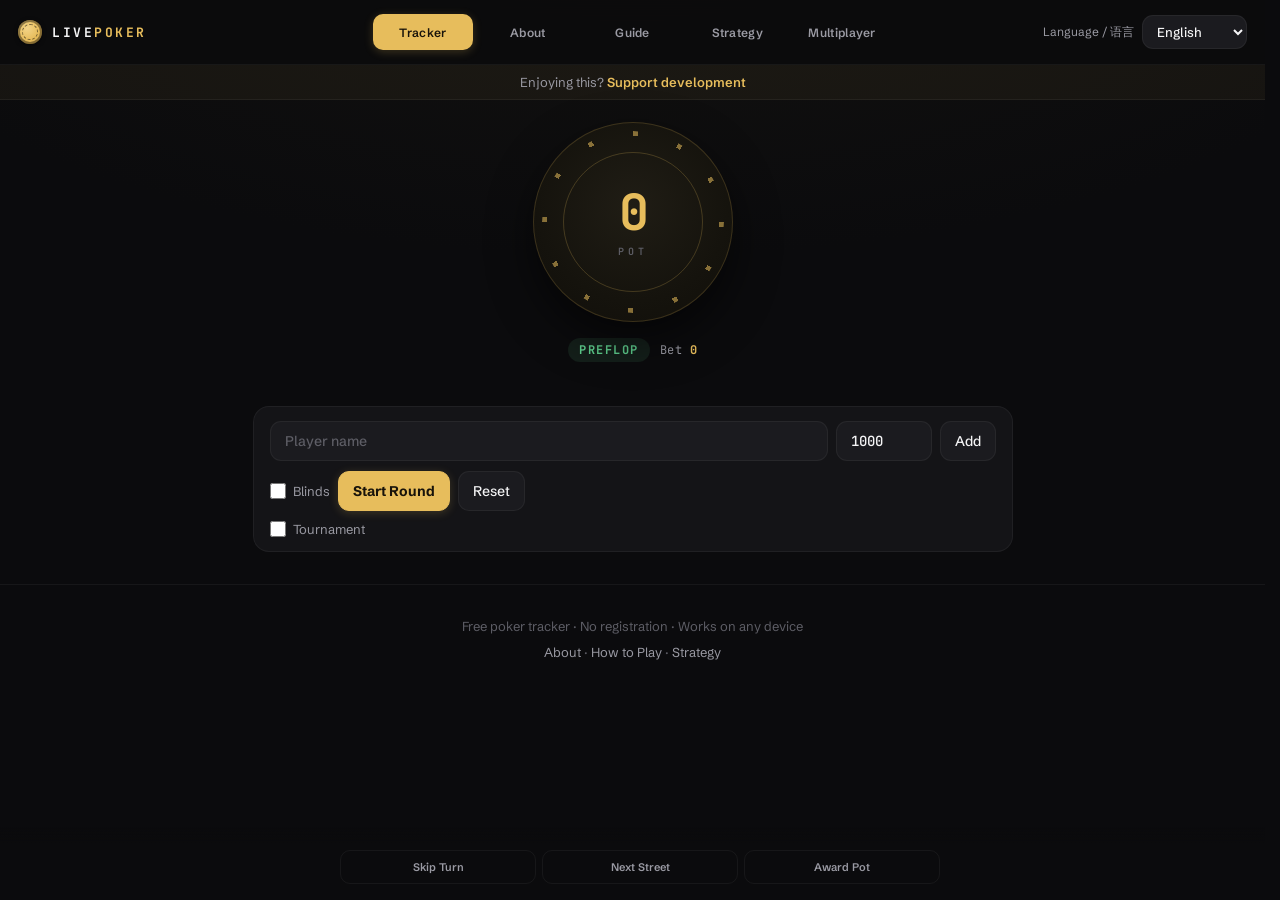
<file: index.html>
<!doctype html>
<html lang="en">
<head>
    <link rel="preconnect" href="https://fonts.googleapis.com">
    <link rel="preconnect" href="https://fonts.gstatic.com" crossorigin>
    <link rel="preconnect" href="https://www.googletagmanager.com">
    <link rel="dns-prefetch" href="https://www.googletagmanager.com">
    <script async src="https://www.googletagmanager.com/gtag/js?id=G-0J9PC4FRSB"></script>
    <script>
        window.dataLayer=window.dataLayer||[];
        function gtag(){dataLayer.push(arguments);}
        gtag('js',new Date());
        gtag('config','G-0J9PC4FRSB');
    </script>
    <meta charset="utf-8">
    <meta name="viewport" content="width=device-width,initial-scale=1">
    <title data-i18n="index.0">Live Poker Tracker - Free Online Poker Chip Counter & Game Manager</title>
    <meta name="description" content="Free online poker tracker for managing chips, blinds, and game state. Perfect for home poker games, tournaments, and cash games. Track pots, bets, and player stacks in real-time." data-i18n-attributes="{&quot;content&quot;: &quot;index.meta.description&quot;}">
    <meta name="keywords" content="poker tracker, poker chip counter, poker game tracker, home poker game, poker tournament tracker, texas holdem tracker, free poker app" data-i18n-attributes="{&quot;content&quot;: &quot;index.meta.keywords&quot;}">
    <meta name="author" content="Live Poker Chips">
    <meta name="robots" content="index, follow">
    <link rel="canonical" href="https://livepokerchips.com/">
    <meta property="og:title" content="Live Poker Tracker - Free Online Poker Chip Counter" data-i18n-attributes="{&quot;content&quot;: &quot;index.meta.og:title&quot;}">
    <meta property="og:description" content="Free online poker tracker for managing chips, blinds, and game state. Perfect for home poker games and tournaments." data-i18n-attributes="{&quot;content&quot;: &quot;index.meta.og:description&quot;}">
    <meta property="og:type" content="website">
    <meta property="og:url" content="https://livepokerchips.com/">
    <meta property="og:image" content="https://livepokerchips.com/icon-512.png">
    <meta property="og:image:width" content="512">
    <meta property="og:image:height" content="512">
    <meta property="og:site_name" content="Live Poker Chips" data-i18n-attributes="{&quot;content&quot;: &quot;index.meta.og:site_name&quot;}">
    <meta property="og:locale" content="en_US" data-i18n-attributes="{&quot;content&quot;: &quot;index.meta.og:locale&quot;}">
    <meta name="twitter:card" content="summary_large_image">
    <meta name="twitter:title" content="Live Poker Tracker - Free Online Poker Chip Counter" data-i18n-attributes="{&quot;content&quot;: &quot;index.meta.twitter:title&quot;}">
    <meta name="twitter:description" content="Free online poker tracker for managing chips, blinds, and game state." data-i18n-attributes="{&quot;content&quot;: &quot;index.meta.twitter:description&quot;}">
    <meta name="twitter:image" content="https://livepokerchips.com/icon-512.png">
    <link rel="icon" type="image/svg+xml" href="favicon.svg">
    <link rel="apple-touch-icon" href="apple-touch-icon.png">
    <link rel="manifest" href="manifest.json">
    <link rel="stylesheet" href="styles.css">
    <meta name="theme-color" content="#0b0b0d">
    <style>
        #toast {
            position: fixed; top: 68px; left: 50%;
            transform: translateX(-50%) translateY(-8px);
            background: var(--panel2); color: var(--text);
            padding: 10px 20px; border-radius: 10px; border: 1px solid var(--line);
            font-size: 14px; font-weight: 600; z-index: 300;
            opacity: 0; pointer-events: none;
            transition: opacity .18s, transform .18s;
            white-space: nowrap; max-width: calc(100vw - 32px); text-align: center;
        }
        #toast.show { opacity: 1; transform: translateX(-50%) translateY(0); }
        #toast.toast-error { border-color: rgba(236,106,106,.4); color: var(--red); }
        #toast.toast-win   { border-color: rgba(231,189,92,.4);  color: var(--gold); }

        /* Tournament timer */
        #timerDisplay {
            display: flex; align-items: center; justify-content: center; gap: 12px;
            padding: 8px 16px; margin: 0 16px 8px;
            background: var(--panel); border: 1px solid var(--line); border-radius: 10px;
            font-size: 13px; font-weight: 600;
        }
        #timerDisplay.hidden { display: none; }
        #timerLevel { color: var(--muted); }
        #timerCountdown { font-size: 18px; font-weight: 800; color: var(--gold); letter-spacing: 1px; }
        #timerCountdown.timer-urgent { color: var(--red); animation: pulse 1s ease-in-out infinite; }

        /* Player rebuy / remove buttons */
        .player-action-row { display: flex; gap: 6px; margin-top: 8px; }
        .player-action-btn {
            flex: 1; padding: 5px 0; font-size: 11px; font-weight: 700;
            border-radius: 6px; cursor: pointer; border: 1px solid transparent;
            transition: opacity .15s;
        }
        .btn-rebuy  { background: rgba(95,207,142,.12); border-color: rgba(95,207,142,.3); color: var(--green); }
        .btn-remove { background: rgba(236,106,106,.10); border-color: rgba(236,106,106,.25); color: var(--red); }
        .btn-rebuy:hover  { background: rgba(95,207,142,.2); }
        .btn-remove:hover { background: rgba(236,106,106,.18); }

        button.player-name {
            background: transparent; border: 0; padding: 2px 0;
            text-align: left; cursor: pointer;
        }
        button.player-name:hover { color: var(--gold); }
        #renamePlayerName { width: 100%; margin-bottom: 18px; }

        /* Hand history */
        #handHistory { margin: 0 16px 8px; border-radius: 10px; overflow: hidden; }
        #handHistory.hidden { display: none; }
        #handHistory summary {
            padding: 8px 14px; background: var(--panel); border: 1px solid var(--line);
            border-radius: 10px; cursor: pointer; font-size: 12px; font-weight: 700;
            color: var(--muted); letter-spacing: .5px; text-transform: uppercase; list-style: none;
        }
        #handHistory[open] summary { border-radius: 10px 10px 0 0; border-bottom-color: transparent; }
        #historyList { background: var(--panel); border: 1px solid var(--line); border-top: none; border-radius: 0 0 10px 10px; padding: 4px 0; max-height: 180px; overflow-y: auto; }
        .history-entry {
            padding: 5px 14px; font-size: 12px; color: var(--muted);
            border-bottom: 1px solid var(--line2);
        }
        .history-entry:last-child { border-bottom: none; }
        .history-entry strong { color: var(--text); }
        .history-entry .mono { color: var(--gold); }

        /* Side pot selectors in Award modal */
        .pot-selector-row { margin-bottom: 12px; }
        .pot-selector-row .pot-preview { margin-bottom: 6px; }
        .pot-selector-row select { width: 100%; }
    </style>
    <meta name="apple-mobile-web-app-capable" content="yes">
    <meta name="apple-mobile-web-app-status-bar-style" content="black-translucent">
    <meta name="apple-mobile-web-app-title" content="Poker Tracker" data-i18n-attributes="{&quot;content&quot;: &quot;index.meta.apple-mobile-web-app-title&quot;}">
    <script type="application/ld+json" data-i18n-schema="{&quot;Live Poker Tracker&quot;: &quot;Live Poker Tracker&quot;, &quot;Live Poker Chips&quot;: &quot;Live Poker Chips&quot;, &quot;Free online poker chip tracker for managing Texas Hold&#x27;em home games. Track stacks, blinds, pots, and betting rounds in real-time with multiplayer sync.&quot;: &quot;Free online poker chip tracker for managing Texas Hold&#x27;em home games. Track stacks, blinds, pots, and betting rounds in real-time with multiplayer sync.&quot;, &quot;Requires a modern web browser with JavaScript enabled&quot;: &quot;Requires a modern web browser with JavaScript enabled&quot;, &quot;Chip stack tracking&quot;: &quot;Chip stack tracking&quot;, &quot;Blinds management&quot;: &quot;Blinds management&quot;, &quot;Pot calculation&quot;: &quot;Pot calculation&quot;, &quot;Multiplayer P2P sync&quot;: &quot;Multiplayer P2P sync&quot;, &quot;Offline PWA support&quot;: &quot;Offline PWA support&quot;, &quot;Any&quot;: &quot;Any&quot;}">
    {
        "@context": "https://schema.org",
        "@type": "WebApplication",
        "name": "Live Poker Tracker",
        "alternateName": "LivePokerChips",
        "url": "https://livepokerchips.com",
        "description": "Free online poker chip tracker for managing Texas Hold'em home games. Track stacks, blinds, pots, and betting rounds in real-time with multiplayer sync.",
        "applicationCategory": "GameApplication",
        "operatingSystem": "Any",
        "browserRequirements": "Requires a modern web browser with JavaScript enabled",
        "offers": { "@type": "Offer", "price": "0", "priceCurrency": "USD" },
        "datePublished": "2025-11-01",
        "dateModified": "2026-06-18",
        "featureList": ["Chip stack tracking", "Blinds management", "Pot calculation", "Multiplayer P2P sync", "Offline PWA support"],
        "screenshot": "https://livepokerchips.com/icon-512.png",
        "author": { "@type": "Person", "name": "Quinn Allen" },
        "publisher": { "@type": "Organization", "name": "Live Poker Chips", "url": "https://livepokerchips.com" }
    }
    </script>
    <script src="translations.js"></script>
    <script src="i18n.js"></script>
</head>
<body class="app">
    <header role="banner" class="site-header">
        <a href="index.html" class="brand">
            <span class="chip-mark"></span>
            <span class="wordmark"><span data-i18n="index.1">LIVE</span><b><span data-i18n="index.2">POKER</span></b></span>
        </a>
        <nav role="navigation">
            <a href="index.html" aria-current="page"><span data-i18n="Tracker">Tracker</span></a>
            <a href="about.html"><span data-i18n="index.3">About</span></a>
            <a href="guide.html"><span data-i18n="index.4">Guide</span></a>
            <a href="blog.html"><span data-i18n="index.5">Strategy</span></a>
            <a href="connect.html"><span data-i18n="index.6">Multiplayer</span></a>
        </nav>
    <div class="language-control"><label for="languageSelect">Language / 语言</label><select id="languageSelect" aria-label="Language"><option value="en">English</option><option value="zh-CN">简体中文</option></select></div>
    </header>

    <h1 class="sr-only"><span data-i18n="index.7">Live Poker Tracker — Free Online Poker Chip Counter & Game Manager</span></h1>

    <div class="support-bar">
        <span data-i18n="index.8">Enjoying this?</span> <a href="https://www.buymeacoffee.com/quinn_dose_tech" target="_blank" rel="noopener"><span data-i18n="index.9">Support development</span></a>
    </div>

    <!-- Pot display -->
    <div id="potArea">
        <div id="potChip">
            <div id="pot">0</div>
            <div class="pot-label"><span data-i18n="index.10">POT</span></div>
        </div>
        <div id="gameStatus">
            <span id="streetName">—</span>
            <span class="status-dot">·</span>
            <span><span data-i18n="index.11">Bet</span> <strong id="currentBet">0</strong></span>
        </div>
    </div>

    <!-- Tournament timer -->
    <div id="timerDisplay" class="hidden">
        <span id="timerLevel"><span data-i18n="index.12">Level 1</span></span>
        <span id="timerCountdown" class="mono tnum">20:00</span>
    </div>

    <!-- Whose turn -->
    <div id="toActBanner">
        <span id="currentPlayerName"></span> <span data-i18n="index.13">to act</span>
    </div>

    <!-- Players -->
    <div id="players"></div>

    <!-- Hand history -->
    <details id="handHistory" class="hidden">
        <summary><span data-i18n="index.14">Hand History</span></summary>
        <div id="historyList"></div>
    </details>

    <!-- Setup -->
    <div id="setup">
        <div class="setup-row">
            <input id="playerName" placeholder="Player name" autocomplete="off" aria-label="Player name" style="flex:1;min-width:120px" data-i18n-attributes="{&quot;placeholder&quot;: &quot;index.15&quot;, &quot;aria-label&quot;: &quot;index.15&quot;}">
            <input id="playerStack" class="mono" placeholder="Stack" type="number" value="1000" style="width:96px" aria-label="Starting stack" data-i18n-attributes="{&quot;placeholder&quot;: &quot;index.16&quot;, &quot;aria-label&quot;: &quot;index.17&quot;}">
            <button id="addPlayer"><span data-i18n="index.18">Add</span></button>
        </div>
        <div class="setup-row">
            <label class="toggle-label">
                <input type="checkbox" id="enableBlinds">
                <span><span data-i18n="index.19">Blinds</span></span>
            </label>
            <div id="blindsControls" class="hidden">
                <input id="smallBlind" class="mono" type="number" value="5" style="width:60px" aria-label="Small blind" data-i18n-attributes="{&quot;aria-label&quot;: &quot;index.20&quot;}">
                <span style="color:var(--faint)">/</span>
                <input id="bigBlind" class="mono" type="number" value="10" style="width:60px" aria-label="Big blind" data-i18n-attributes="{&quot;aria-label&quot;: &quot;index.21&quot;}">
                <button id="moveButton"><span data-i18n="index.22">Move BTN</span></button>
            </div>
            <button id="startRound" class="btn-start"><span data-i18n="index.23">Start Round</span></button>
            <button id="reset"><span data-i18n="index.24">Reset</span></button>
        </div>
        <div class="setup-row">
            <label class="toggle-label">
                <input type="checkbox" id="enableTournament">
                <span><span data-i18n="index.25">Tournament</span></span>
            </label>
            <div id="tournamentControls" class="hidden">
                <input id="levelMinutes" class="mono" type="number" value="20" min="1" style="width:52px" aria-label="Minutes per level" data-i18n-attributes="{&quot;aria-label&quot;: &quot;index.26&quot;}">
                <span style="color:var(--faint);font-size:12px"><span data-i18n="index.27">min/lvl</span></span>
                <button id="timerBtn"><span data-i18n="index.28">Start Timer</span></button>
            </div>
        </div>
    </div>

    <!-- Sticky action bar -->
    <div id="actionBar">
        <div id="amountRow">
            <button id="amountDown" class="amt-btn" aria-label="Decrease amount" data-i18n-attributes="{&quot;aria-label&quot;: &quot;index.29&quot;}">−</button>
            <input id="amount" class="mono" type="number" min="0" value="10" aria-label="Bet amount" data-i18n-attributes="{&quot;aria-label&quot;: &quot;index.30&quot;}">
            <button id="amountUp" class="amt-btn" aria-label="Increase amount" data-i18n-attributes="{&quot;aria-label&quot;: &quot;index.31&quot;}">+</button>
            <button class="preset" data-preset="min"><span data-i18n="index.32">Min</span></button>
            <button class="preset" data-preset="half">½</button>
            <button class="preset" data-preset="twothirds">⅔</button>
            <button class="preset" data-preset="pot"><span data-i18n="index.33">Pot</span></button>
            <button class="preset" data-preset="allin"><span data-i18n="index.34">All In</span></button>
        </div>
        <div id="primaryActions">
            <button id="foldBtn"  class="action-btn btn-fold"><span data-i18n="index.35">Fold</span></button>
            <button id="checkBtn" class="action-btn btn-check"><span data-i18n="index.36">Check</span></button>
            <button id="callBtn"  class="action-btn btn-call"><span data-i18n="index.37">Call</span></button>
            <button id="betBtn"   class="action-btn btn-bet"><span data-i18n="index.11">Bet</span></button>
            <button id="raiseBtn" class="action-btn btn-raise"><span data-i18n="index.38">Raise</span></button>
        </div>
        <div id="adminActions">
            <button id="nextBtn"><span data-i18n="index.39">Skip Turn</span></button>
            <button id="advanceRoundBtn"><span data-i18n="index.40">Next Street</span></button>
            <button id="emptyPotBtn"><span data-i18n="index.41">Award Pot</span></button>
        </div>
    </div>

    <div id="toast" role="alert" aria-live="polite"></div>

    <!-- Award pot modal -->
    <div id="emptyPotModal" class="modal">
        <div class="modal-content">
            <h2><span data-i18n="index.41">Award Pot</span></h2>
            <!-- Single pot (no all-ins) -->
            <div id="singlePotRow">
                <div class="pot-preview">
                    <span class="muted"><span data-i18n="index.33">Pot</span></span>
                    <span id="modalPotAmount" class="pot-amount mono">0</span>
                </div>
                <label><span data-i18n="index.42">Winner</span></label>
                <select id="winnerSelect"><option value="" data-i18n="index.43">Choose a player…</option></select>
            </div>
            <!-- Side pots (all-in players present) -->
            <div id="potSelectorContainer" class="hidden"></div>
            <div class="modal-buttons">
                <button id="cancelEmptyPot"><span data-i18n="index.44">Cancel</span></button>
                <button id="confirmEmptyPot" class="btn-award"><span data-i18n="index.45">Award</span></button>
            </div>
        </div>
    </div>

    <!-- Rename player modal -->
    <div id="renamePlayerModal" class="modal" role="dialog" aria-modal="true" aria-labelledby="renamePlayerTitle">
        <div class="modal-content">
            <h2 id="renamePlayerTitle" data-i18n="Rename player">Rename player</h2>
            <label for="renamePlayerName" data-i18n="Player name (up to 20 characters)">Player name (up to 20 characters)</label>
            <input id="renamePlayerName" type="text" maxlength="20" autocomplete="off">
            <div class="modal-buttons">
                <button id="cancelRename" data-i18n="Cancel">Cancel</button>
                <button id="confirmRename" class="btn-start" data-i18n="Save name">Save name</button>
            </div>
        </div>
    </div>

    <!-- Rebuy modal -->
    <div id="rebuyModal" class="modal">
        <div class="modal-content">
            <h2><span data-i18n="index.46">Rebuy</span></h2>
            <div class="pot-preview">
                <span class="muted"><span data-i18n="index.47">Player</span></span>
                <span id="rebuyPlayerLabel" style="font-weight:700;color:var(--text)"></span>
            </div>
            <label><span data-i18n="index.48">Amount</span></label>
            <input id="rebuyAmount" class="mono" type="number" min="1" value="1000" style="width:100%">
            <div class="modal-buttons">
                <button id="cancelRebuy"><span data-i18n="index.44">Cancel</span></button>
                <button id="confirmRebuy" class="btn-start"><span data-i18n="index.46">Rebuy</span></button>
            </div>
        </div>
    </div>

    <script>
        'use strict';

        const CONFIG = {
            DEFAULT_STACK: 1000, DEFAULT_SB: 5, DEFAULT_BB: 10,
            MIN_PLAYERS: 2, MAX_PLAYERS: 10, MAX_NAME_LENGTH: 20,
            ANIMATION_THRESHOLD: 100, ANIMATION_DURATION: 300,
            SAVE_KEY: 'lpt_state'
        };

        let state = {
            players: [],
            pot: 0, currentBet: 0, currentPlayerIndex: 0,
            roundActive: false, street: 'preflop',
            buttonPosition: 0, minRaise: 0,
            toAct: new Set(),
            handHistory: [], handCount: 0,
            tournament: { active: false, levelMinutes: 20, secondsLeft: 0, level: 1 }
        };

        let _rebuyPlayerIdx = -1, _timerInterval = null, _saveTimer = null;
        let _renamePlayerIdx = -1;

        const $ = id => document.getElementById(id);
        const els = {
            playerName: $('playerName'), playerStack: $('playerStack'),
            pot: $('pot'), currentBet: $('currentBet'),
            currentPlayerName: $('currentPlayerName'), streetName: $('streetName'),
            players: $('players'), amount: $('amount'),
            emptyPotModal: $('emptyPotModal'), winnerSelect: $('winnerSelect'),
            modalPotAmount: $('modalPotAmount'),
            smallBlind: $('smallBlind'), bigBlind: $('bigBlind'),
            blindsControls: $('blindsControls')
        };

        // ── Toast ────────────────────────────────────────────────
        let _toastTimer;
        const toast = (msg, type = '') => {
            const el = $('toast');
            I18n.remember(el, msg);
            el.className = 'show' + (type ? ' toast-' + type : '');
            clearTimeout(_toastTimer);
            _toastTimer = setTimeout(() => { el.className = ''; }, 3500);
        };

        // ── Persistence ──────────────────────────────────────────
        const serializeState = () => ({ ...state, toAct: [...state.toAct] });

        const saveState = () => {
            try {
                const s = serializeState();
                if (s.tournament.active) s.tournament.savedAt = Date.now();
                localStorage.setItem(CONFIG.SAVE_KEY, JSON.stringify(s));
            } catch(e) {}
        };

        const debouncedSave = () => { clearTimeout(_saveTimer); _saveTimer = setTimeout(saveState, 300); };

        const loadSavedState = () => {
            try {
                const raw = localStorage.getItem(CONFIG.SAVE_KEY);
                if (!raw) return false;
                const s = JSON.parse(raw);
                if (!s.players || s.players.length === 0) return false;
                state = {
                    ...s,
                    toAct: new Set(s.toAct || []),
                    handHistory: s.handHistory || [],
                    handCount: s.handCount || 0,
                    tournament: s.tournament || { active: false, levelMinutes: 20, secondsLeft: 0, level: 1 }
                };
                // Ensure all players have handContrib (added in this version)
                state.players.forEach(p => { if (p.handContrib == null) p.handContrib = 0; });
                // Adjust timer for time elapsed while page was closed
                const t = state.tournament;
                if (t.active && t.savedAt) {
                    const elapsed = Math.floor((Date.now() - t.savedAt) / 1000);
                    t.secondsLeft = Math.max(0, t.secondsLeft - elapsed);
                }
                return true;
            } catch(e) { return false; }
        };

        // ── Tournament timer ─────────────────────────────────────
        const formatTime = secs => {
            const m = Math.floor(Math.abs(secs) / 60);
            const s = Math.abs(secs) % 60;
            return `${m}:${s.toString().padStart(2, '0')}`;
        };

        const syncTimerDisplay = () => {
            const t = state.tournament;
            $('timerBtn').textContent = I18n.t(t.active ? 'Stop Timer' : 'Start Timer');
            if (!t.active) { $('timerDisplay').classList.add('hidden'); return; }
            $('timerDisplay').classList.remove('hidden');
            $('timerLevel').textContent = I18n.t('Level {level}', { level: t.level });
            $('timerCountdown').textContent = formatTime(t.secondsLeft);
            $('timerCountdown').classList.toggle('timer-urgent', t.secondsLeft <= 60 && t.secondsLeft > 0);
        };

        const bumpBlinds = () => {
            const sb = parseInt(els.smallBlind.value) || CONFIG.DEFAULT_SB;
            const bb = parseInt(els.bigBlind.value)   || CONFIG.DEFAULT_BB;
            const round5 = n => Math.max(5, Math.round(n * 1.5 / 5) * 5);
            els.smallBlind.value = round5(sb);
            els.bigBlind.value   = round5(bb);
            state.tournament.level++;
            state.tournament.sb = parseInt(els.smallBlind.value);
            state.tournament.bb = parseInt(els.bigBlind.value);
            toast(I18n.t('Level {level} — Blinds {small}/{big}', { level: state.tournament.level, small: els.smallBlind.value, big: els.bigBlind.value }), 'win');
        };

        const runTimerTick = () => {
            const t = state.tournament;
            if (t.secondsLeft <= 0) {
                bumpBlinds();
                t.secondsLeft = t.levelMinutes * 60;
            } else {
                t.secondsLeft--;
            }
            syncTimerDisplay();
            debouncedSave();
        };

        const startTimer = () => {
            clearInterval(_timerInterval);
            const t = state.tournament;
            t.active = true;
            t.levelMinutes = parseInt($('levelMinutes').value) || 20;
            t.secondsLeft = t.levelMinutes * 60;
            $('timerBtn').textContent = I18n.t('Stop Timer');
            syncTimerDisplay();
            _timerInterval = setInterval(runTimerTick, 1000);
        };

        const stopTimer = () => {
            clearInterval(_timerInterval); _timerInterval = null;
            state.tournament.active = false;
            $('timerBtn').textContent = I18n.t('Start Timer');
            syncTimerDisplay();
        };

        const resumeTimer = () => {
            if (!state.tournament.active) return;
            $('timerBtn').textContent = I18n.t('Stop Timer');
            $('levelMinutes').value = state.tournament.levelMinutes;
            _timerInterval = setInterval(runTimerTick, 1000);
            syncTimerDisplay();
        };

        // ── Animate numbers ──────────────────────────────────────
        const animateNumber = (el, newVal) => {
            const oldVal = parseInt(el.textContent) || 0;
            if (oldVal === newVal) return;
            el.classList.add('chip-update');
            setTimeout(() => el.classList.remove('chip-update'), CONFIG.ANIMATION_DURATION);
            if (Math.abs(newVal - oldVal) > CONFIG.ANIMATION_THRESHOLD) {
                let cur = oldVal;
                const step = (newVal - oldVal) / 10;
                const iv = setInterval(() => {
                    cur += step;
                    if ((step > 0 && cur >= newVal) || (step < 0 && cur <= newVal)) {
                        el.textContent = newVal; clearInterval(iv);
                    } else { el.textContent = Math.round(cur); }
                }, 20);
            } else { el.textContent = newVal; }
        };

        // ── Render ───────────────────────────────────────────────
        const render = () => {
            animateNumber(els.pot, state.pot);
            animateNumber(els.currentBet, state.currentBet);
            els.streetName.textContent = I18n.t(({ preflop: 'Preflop', flop: 'Flop', turn: 'Turn', river: 'River', showdown: 'Showdown' })[state.street] || '—');

            const atShowdown = state.street === 'showdown';
            const curP = state.roundActive ? state.players[state.currentPlayerIndex] : null;

            $('toActBanner').style.display = curP && !atShowdown ? 'flex' : 'none';
            if (curP) {
                els.currentPlayerName.textContent = curP.name;
                const toCall = Math.min(state.currentBet - curP.bet, curP.stack);
                $('callBtn').textContent = I18n.t('Call {amount}', { amount: toCall });
            }

            const n = state.players.length;
            els.players.innerHTML = state.players.map((p, i) => {
                const isActive = i === state.currentPlayerIndex && state.roundActive && !atShowdown;
                const isBtn = n >= 2 && i === state.buttonPosition;
                const isSB  = n >= 3 && i === (state.buttonPosition + 1) % n;
                const isBB  = n >= 2 && i === (state.buttonPosition + (n === 2 ? 1 : 2)) % n;
                const badges = [
                    isBtn ? `<span class="badge badge-btn">${I18n.t('BTN')}</span>` : '',
                    isSB  ? `<span class="badge badge-sb">${I18n.t('SB')}</span>`  : '',
                    isBB  ? `<span class="badge badge-bb">${I18n.t('BB')}</span>`  : ''
                ].join('');
                const sub = p.folded ? I18n.t('FOLDED') : p.stack === 0 ? I18n.t('ALL IN') : p.bet > 0 ? I18n.t('bet: {amount}', { amount: p.bet }) : '';
                const canAct = !state.roundActive;
                const actions = canAct ? `<div class="player-action-row">
                    ${p.stack === 0 ? `<button class="player-action-btn btn-rebuy" data-action="rebuy" data-idx="${i}">${I18n.t('Rebuy')}</button>` : ''}
                    <button class="player-action-btn btn-remove" data-action="remove" data-idx="${i}">${I18n.t('Remove')}</button>
                </div>` : '';
                return `<div class="player${isActive ? ' active' : ''}${p.folded ? ' folded' : ''}${p.stack === 0 && !p.folded ? ' allin' : ''}">
                    <div class="player-top">
                        <button type="button" class="player-name" data-action="rename" data-idx="${i}" title="${I18n.t('Rename')}" aria-label="${I18n.t('Rename {name}', { name: p.name })}">${p.name}</button>
                        <span class="player-badges">${badges}</span>
                    </div>
                    <div class="player-stack-row">
                        <span class="chip-glyph"></span>
                        <span class="player-stack mono tnum">${p.stack.toLocaleString()}</span>
                    </div>
                    <div class="player-sub">${sub}</div>
                    ${actions}
                </div>`;
            }).join('');

            // Hand history
            const histEl = $('handHistory');
            if (state.handHistory.length > 0) {
                histEl.classList.remove('hidden');
                $('historyList').innerHTML = [...state.handHistory].reverse().map(h =>
                    `<div class="history-entry">${I18n.t('Hand {hand}:', { hand: h.hand })} <strong>${h.winner.split(/ & |、/).join(I18n.language === 'zh-CN' ? '、' : ' & ')}</strong> ${I18n.t('wins')} <span class="mono">${h.amount}</span></div>`
                ).join('');
            } else {
                histEl.classList.add('hidden');
            }

            const on = state.roundActive && !atShowdown;
            const hasBet = state.currentBet > 0;
            const alreadyIn = curP ? curP.bet >= state.currentBet : false;
            $('amountRow').style.display      = on ? 'flex' : 'none';
            $('primaryActions').style.display = on ? 'flex' : 'none';
            $('foldBtn').style.display        = on && hasBet && !alreadyIn ? '' : 'none';
            $('callBtn').style.display        = on && hasBet && !alreadyIn ? '' : 'none';
            $('raiseBtn').style.display       = on && hasBet              ? '' : 'none';
            $('checkBtn').style.display       = on && (!hasBet || alreadyIn) ? '' : 'none';
            $('betBtn').style.display         = on && !hasBet             ? '' : 'none';

            syncTimerDisplay();
            debouncedSave();
        };

        // ── Helpers ──────────────────────────────────────────────
        const activePlayers = () => state.players.filter(p => !p.folded);

        const rebuildToAct = (excludeIdx = -1) => {
            state.toAct = new Set(
                state.players
                    .map((p, i) => ({ p, i }))
                    .filter(({ p, i }) => !p.folded && p.stack > 0 && i !== excludeIdx)
                    .map(({ i }) => i)
            );
        };

        // Centralize chip movement so handContrib stays in sync
        const addChips = (p, amount) => {
            p.stack -= amount; p.bet += amount;
            p.handContrib = (p.handContrib || 0) + amount;
            state.pot += amount;
        };

        // Compute main pot + side pots from per-player hand contributions.
        // Uses the level-slicing algorithm so partial contributions (e.g. fold pre-flop for less)
        // and multiple all-ins are handled correctly.
        const computePots = () => {
            const notFolded = state.players
                .map((p, i) => ({ i, invested: p.handContrib || 0, stack: p.stack, folded: p.folded }))
                .filter(c => !c.folded);
            const hasAllIn = notFolded.some(c => c.stack === 0);
            if (!hasAllIn) return [{ amount: state.pot, eligible: notFolded.map(c => c.i) }];

            // Pot levels = each unique all-in amount + maxInvested (uncapped tier)
            const levels = [...new Set(
                notFolded.filter(c => c.stack === 0).map(c => c.invested)
            )].sort((a, b) => a - b);
            const maxInvested = Math.max(...state.players.map(p => p.handContrib || 0));
            if (!levels.includes(maxInvested)) levels.push(maxInvested);

            let covered = 0;
            const pots = [];
            for (const level of levels) {
                if (level <= covered) continue;
                // Slice = sum of min(player_invested, level) - min(player_invested, covered) for ALL players
                const slice = state.players.reduce((sum, p) =>
                    sum + Math.max(0, Math.min(p.handContrib || 0, level) - Math.min(p.handContrib || 0, covered)), 0);
                const eligible = notFolded.filter(c => c.invested >= level).map(c => c.i);
                if (slice > 0 && eligible.length > 0) pots.push({ amount: slice, eligible });
                covered = level;
            }

            // Rounding guard: make sure pots sum to state.pot
            const total = pots.reduce((s, p) => s + p.amount, 0);
            if (total < state.pot && pots.length > 0) pots[pots.length - 1].amount += state.pot - total;
            return pots.length > 0 ? pots : [{ amount: state.pot, eligible: notFolded.map(c => c.i) }];
        };

        // ── Add player ───────────────────────────────────────────
        const addPlayer = () => {
            const name = els.playerName.value.trim().substring(0, CONFIG.MAX_NAME_LENGTH);
            const stack = parseInt(els.playerStack.value) || CONFIG.DEFAULT_STACK;
            if (!name) return toast(I18n.t('Please enter a player name'), 'error');
            if (!/^[\p{Script=Han}a-zA-Z0-9\s\-_]+$/u.test(name)) return toast(I18n.t('Name can only contain Chinese characters, letters, numbers, spaces, - and _'), 'error');
            if (state.players.length >= CONFIG.MAX_PLAYERS) return toast(I18n.t('Maximum {count} players', { count: CONFIG.MAX_PLAYERS }), 'error');
            if (stack <= 0 || isNaN(stack)) return toast(I18n.t('Please enter a valid stack amount'), 'error');
            state.players.push({ name, stack, bet: 0, folded: false, handContrib: 0 });
            els.playerName.value = '';
            render();
        };

        // ── Rename player ────────────────────────────────────────
        const openRenameModal = idx => {
            if (!state.players[idx]) return;
            _renamePlayerIdx = idx;
            $('renamePlayerName').value = state.players[idx].name;
            $('renamePlayerModal').classList.add('active');
            $('renamePlayerName').focus();
            $('renamePlayerName').select();
        };

        const closeRenameModal = () => {
            $('renamePlayerModal').classList.remove('active');
            const button = els.players.querySelector(`[data-action="rename"][data-idx="${_renamePlayerIdx}"]`);
            _renamePlayerIdx = -1;
            if (button) button.focus();
        };

        const confirmRename = () => {
            const player = state.players[_renamePlayerIdx];
            if (!player) return;
            const name = $('renamePlayerName').value.trim();
            if (!name) return toast(I18n.t('Please enter a player name'), 'error');
            if (name.length > CONFIG.MAX_NAME_LENGTH) return toast(I18n.t('Name must be at most {count} characters', { count: CONFIG.MAX_NAME_LENGTH }), 'error');
            if (!/^[\p{Script=Han}a-zA-Z0-9\s\-_]+$/u.test(name)) return toast(I18n.t('Name can only contain Chinese characters, letters, numbers, spaces, - and _'), 'error');
            player.name = name;
            render();
            saveState();
            closeRenameModal();
            toast(I18n.t('Player name updated'));
        };

        // ── Remove player (only when round not active) ────────────
        const removePlayer = idx => {
            if (state.roundActive) return toast(I18n.t('Cannot remove a player during a hand — finish or reset the hand first'), 'error');
            if (!state.players[idx]) return;
            const name = state.players[idx].name;
            state.players.splice(idx, 1);
            if (idx < state.buttonPosition) state.buttonPosition--;
            if (state.buttonPosition >= state.players.length)
                state.buttonPosition = 0;
            toast(I18n.t('{name} removed', { name }), 'error');
            render();
            saveState();
        };

        // ── Rebuy modal ──────────────────────────────────────────
        const openRebuyModal = idx => {
            _rebuyPlayerIdx = idx;
            $('rebuyPlayerLabel').textContent = state.players[idx].name;
            $('rebuyAmount').value = parseInt(els.playerStack.value) || CONFIG.DEFAULT_STACK;
            $('rebuyModal').classList.add('active');
        };

        const closeRebuyModal = () => {
            $('rebuyModal').classList.remove('active');
            _rebuyPlayerIdx = -1;
        };

        const confirmRebuy = () => {
            if (_rebuyPlayerIdx < 0) return;
            const amount = parseInt($('rebuyAmount').value);
            if (isNaN(amount) || amount <= 0) return toast(I18n.t('Please enter a valid rebuy amount'), 'error');
            state.players[_rebuyPlayerIdx].stack += amount;
            toast(I18n.t('{name} rebought {amount} chips', { name: state.players[_rebuyPlayerIdx].name, amount: amount.toLocaleString() }), 'win');
            closeRebuyModal();
            render();
        };

        // ── Start round ──────────────────────────────────────────
        const startRound = () => {
            if (state.players.length < CONFIG.MIN_PLAYERS)
                return toast(I18n.t('Need at least {count} players', { count: CONFIG.MIN_PLAYERS }), 'error');
            if (state.players.filter(p => p.stack > 0).length < CONFIG.MIN_PLAYERS)
                return toast(I18n.t('Not enough players with chips — rebuy or remove eliminated players'), 'error');

            state.roundActive = true; state.pot = 0; state.street = 'preflop';
            state.handCount++;
            state.players.forEach(p => { p.bet = 0; p.folded = p.stack === 0; p.handContrib = 0; });

            const n = state.players.length;
            const isHeadsUp = n === 2;
            const blindsOn = $('enableBlinds').checked;

            if (blindsOn) {
                const sb = parseInt(els.smallBlind.value) || CONFIG.DEFAULT_SB;
                const bb = parseInt(els.bigBlind.value)   || CONFIG.DEFAULT_BB;
                const sbPos = isHeadsUp ? state.buttonPosition : (state.buttonPosition + 1) % n;
                const bbPos = isHeadsUp ? (state.buttonPosition + 1) % n : (state.buttonPosition + 2) % n;
                const sbP = state.players[sbPos], bbP = state.players[bbPos];
                addChips(sbP, Math.min(sb, sbP.stack));
                addChips(bbP, Math.min(bb, bbP.stack));
                state.currentBet = bb; state.minRaise = bb;
                state.currentPlayerIndex = isHeadsUp ? state.buttonPosition : (state.buttonPosition + 3) % n;
            } else {
                state.currentBet = 0; state.minRaise = 0;
                state.currentPlayerIndex = (state.buttonPosition + 1) % n;
            }

            for (let i = 0; i < n; i++) {
                if (!state.players[state.currentPlayerIndex].folded) break;
                state.currentPlayerIndex = (state.currentPlayerIndex + 1) % n;
            }

            state.toAct = new Set(state.players.map((p, i) => p.folded ? null : i).filter(i => i !== null));
            render();
        };

        // ── Street / round advance ───────────────────────────────
        const advanceStreet = () => {
            const next = { preflop: 'flop', flop: 'turn', turn: 'river', river: 'showdown' };
            state.street = next[state.street] || 'showdown';
        };

        const advanceRound = () => {
            state.players.forEach(p => p.bet = 0);
            state.currentBet = 0; state.minRaise = 0;
            advanceStreet();

            if (state.street === 'showdown') {
                state.toAct = new Set();
                toast(I18n.t('Showdown — award the pot'), 'win');
                render(); return;
            }

            rebuildToAct();
            if (state.toAct.size === 0) { advanceRound(); return; } // everyone all-in, run the board

            const n = state.players.length;
            let idx = (state.buttonPosition + 1) % n;
            for (let i = 0; i < n; i++) {
                if (state.toAct.has(idx)) break;
                idx = (idx + 1) % n;
            }
            state.currentPlayerIndex = idx;
            render();
        };

        // ── Betting actions ──────────────────────────────────────
        const bet = () => {
            if (!state.roundActive) return;
            const amount = parseInt(els.amount.value);
            if (isNaN(amount) || amount <= 0) return toast(I18n.t('Please enter a valid bet amount'), 'error');
            const p = state.players[state.currentPlayerIndex];
            if (state.currentBet > 0) return toast(I18n.t('There is already a bet — use Raise instead'), 'error');
            if (amount > p.stack)     return toast(I18n.t('Not enough chips'), 'error');
            addChips(p, amount);
            state.currentBet = amount; state.minRaise = amount;
            rebuildToAct(state.currentPlayerIndex);
            nextPlayer();
        };

        const raise = () => {
            if (!state.roundActive) return;
            const raiseAmt = parseInt(els.amount.value);
            if (isNaN(raiseAmt) || raiseAmt <= 0) return toast(I18n.t('Please enter a valid raise amount'), 'error');
            if (state.minRaise > 0 && raiseAmt < state.minRaise)
                return toast(I18n.t('Minimum raise is {amount}', { amount: state.minRaise }), 'error');
            const p = state.players[state.currentPlayerIndex];
            const toCall = state.currentBet - p.bet;
            const needed = toCall + raiseAmt;
            if (needed > p.stack) return toast(I18n.t('Not enough chips'), 'error');
            addChips(p, needed);
            const prev = state.currentBet;
            state.currentBet = p.bet; state.minRaise = p.bet - prev;
            rebuildToAct(state.currentPlayerIndex);
            nextPlayer();
        };

        const call = () => {
            if (!state.roundActive) return;
            const p = state.players[state.currentPlayerIndex];
            addChips(p, Math.min(state.currentBet - p.bet, p.stack));
            state.toAct.delete(state.currentPlayerIndex);
            nextPlayer();
        };

        const check = () => {
            if (!state.roundActive) return;
            if (state.players[state.currentPlayerIndex].bet < state.currentBet)
                return toast(I18n.t('Cannot check — must call or fold'), 'error');
            state.toAct.delete(state.currentPlayerIndex);
            nextPlayer();
        };

        const fold = () => {
            if (!state.roundActive) return;
            state.players[state.currentPlayerIndex].folded = true;
            state.toAct.delete(state.currentPlayerIndex);
            nextPlayer();
        };

        // ── Next player ──────────────────────────────────────────
        const nextPlayer = () => {
            const active = activePlayers();
            if (active.length === 1 && state.roundActive) {
                const winner = active[0];
                const winAmt = state.pot;
                winner.stack += winAmt;
                state.handHistory.push({ hand: state.handCount, winner: winner.name, amount: winAmt });
                endRound();
                toast(I18n.t('{name} wins {amount}!', { name: winner.name, amount: winAmt }), 'win');
                return;
            }
            if (state.toAct.size === 0) { advanceRound(); return; }
            const n = state.players.length;
            let next = (state.currentPlayerIndex + 1) % n;
            for (let i = 0; i < n; i++) {
                if (state.toAct.has(next)) break;
                next = (next + 1) % n;
            }
            state.currentPlayerIndex = next;
            render();
        };

        // ── Round / table management ─────────────────────────────
        const endRound = () => {
            state.pot = 0; state.currentBet = 0; state.currentPlayerIndex = 0;
            state.roundActive = false; state.street = 'preflop';
            state.minRaise = 0; state.toAct = new Set();
            state.players.forEach(p => { p.bet = 0; p.folded = false; p.handContrib = 0; });
            state.buttonPosition = (state.buttonPosition + 1) % Math.max(1, state.players.length);
            render();
        };

        const moveButton = () => {
            if (state.players.length < 2) return;
            state.buttonPosition = (state.buttonPosition + 1) % state.players.length;
            render();
        };

        const resetTable = () => {
            state.pot = 0; state.currentBet = 0; state.currentPlayerIndex = 0;
            state.roundActive = false; state.street = 'preflop';
            state.minRaise = 0; state.toAct = new Set();
            state.players.forEach(p => { p.bet = 0; p.folded = false; p.handContrib = 0; });
            render();
        };

        // ── Award pot modal (with side pot support) ──────────────
        const openEmptyPotModal = () => {
            if (state.pot === 0)       return toast(I18n.t('The pot is already empty!'), 'error');
            if (!state.players.length) return toast(I18n.t('No players at the table!'), 'error');
            const pots = computePots();
            const modal = $('emptyPotModal');

            if (pots.length === 1) {
                $('singlePotRow').classList.remove('hidden');
                $('potSelectorContainer').classList.add('hidden');
                els.modalPotAmount.textContent = pots[0].amount;
                els.winnerSelect.innerHTML = `<option value="">${I18n.t('Choose a player…')}</option>` +
                    pots[0].eligible.map(i =>
                        `<option value="${i}">${state.players[i].name} (${state.players[i].stack.toLocaleString()})</option>`
                    ).join('');
            } else {
                $('singlePotRow').classList.add('hidden');
                $('potSelectorContainer').classList.remove('hidden');
                $('potSelectorContainer').innerHTML = pots.map((pot, pi) => `
                    <div class="pot-selector-row">
                        <div class="pot-preview">
                            <span class="muted">${pi === 0 ? I18n.t('Main Pot') : I18n.t('Side Pot {number}', { number: pi })}</span>
                            <span class="pot-amount mono">${pot.amount}</span>
                        </div>
                        <select class="side-pot-select" data-pot="${pi}">
                            <option value="">${I18n.t('Choose winner…')}</option>
                            ${pot.eligible.map(i =>
                                `<option value="${i}">${state.players[i].name} (${state.players[i].stack.toLocaleString()})</option>`
                            ).join('')}
                        </select>
                    </div>`).join('');
                modal.dataset.pots = JSON.stringify(pots);
            }
            modal.classList.add('active');
        };

        const closeEmptyPotModal = () => {
            $('emptyPotModal').classList.remove('active');
            els.winnerSelect.value = '';
        };

        const awardPotToPlayer = () => {
            const modal = $('emptyPotModal');
            const isSingle = !$('singlePotRow').classList.contains('hidden');

            if (isSingle) {
                const idx = els.winnerSelect.value;
                if (idx === '') return toast(I18n.t('Please select a player!'), 'error');
                const winner = state.players[parseInt(idx)];
                const amt = state.pot;
                els.pot.style.animation = 'potCollect .5s ease-out';
                setTimeout(() => {
                    winner.stack += amt;
                    state.handHistory.push({ hand: state.handCount, winner: winner.name, amount: amt });
                    els.pot.style.animation = '';
                    closeEmptyPotModal();
                    endRound();
                    toast(I18n.t('{name} wins {amount}!', { name: winner.name, amount: amt }), 'win');
                }, 500);
            } else {
                const selects = [...document.querySelectorAll('.side-pot-select')];
                const pots = JSON.parse(modal.dataset.pots || '[]');
                let valid = true;
                selects.forEach((sel, pi) => {
                    if (sel.value === '') {
                        toast(pi === 0 ? I18n.t('Select a winner for the main pot') : I18n.t('Select a winner for side pot {number}', { number: pi }), 'error');
                        valid = false;
                    }
                });
                if (!valid) return;

                const assignments = selects.map((sel, pi) => ({
                    winnerIdx: parseInt(sel.value), amount: pots[pi].amount
                }));
                els.pot.style.animation = 'potCollect .5s ease-out';
                setTimeout(() => {
                    const parts = assignments.map(({ winnerIdx, amount }) => {
                        state.players[winnerIdx].stack += amount;
                        return `${state.players[winnerIdx].name} +${amount}`;
                    });
                    state.handHistory.push({
                        hand: state.handCount,
                        winner: assignments.map(a => state.players[a.winnerIdx].name).join(' & '),
                        amount: assignments.reduce((s, a) => s + a.amount, 0)
                    });
                    els.pot.style.animation = '';
                    closeEmptyPotModal();
                    endRound();
                    toast(parts.join(' · '), 'win');
                }, 500);
            }
        };

        // ── Preset amounts ───────────────────────────────────────
        document.querySelectorAll('.preset').forEach(btn => {
            btn.onclick = () => {
                const p = state.players[state.currentPlayerIndex];
                const bb = parseInt(els.bigBlind.value) || CONFIG.DEFAULT_BB;
                const presets = {
                    min:       state.minRaise || bb,
                    half:      Math.max(1, Math.floor(state.pot / 2)),
                    twothirds: Math.max(1, Math.round(state.pot * 2 / 3)),
                    pot:       state.pot,
                    allin:     p ? Math.max(0, p.stack - Math.max(0, state.currentBet - p.bet)) : 0
                };
                els.amount.value = Math.max(0, presets[btn.dataset.preset] || 0);
            };
        });

        const amountStep = () => Math.max(1, state.minRaise || parseInt(els.bigBlind.value) || CONFIG.DEFAULT_BB);
        $('amountDown').onclick = () => els.amount.value = Math.max(0, (parseInt(els.amount.value) || 0) - amountStep());
        $('amountUp').onclick   = () => els.amount.value = (parseInt(els.amount.value) || 0) + amountStep();

        // ── Event bindings ───────────────────────────────────────
        $('addPlayer').onclick       = addPlayer;
        $('startRound').onclick      = startRound;
        $('moveButton').onclick      = moveButton;
        $('reset').onclick           = resetTable;
        $('betBtn').onclick          = bet;
        $('raiseBtn').onclick        = raise;
        $('callBtn').onclick         = call;
        $('checkBtn').onclick        = check;
        $('foldBtn').onclick         = fold;
        $('nextBtn').onclick         = () => { state.toAct.delete(state.currentPlayerIndex); nextPlayer(); };
        $('advanceRoundBtn').onclick = advanceRound;
        $('emptyPotBtn').onclick     = openEmptyPotModal;
        $('confirmEmptyPot').onclick = awardPotToPlayer;
        $('cancelEmptyPot').onclick  = closeEmptyPotModal;
        $('emptyPotModal').onclick   = e => { if (e.target === $('emptyPotModal')) closeEmptyPotModal(); };
        $('rebuyModal').onclick      = e => { if (e.target === $('rebuyModal')) closeRebuyModal(); };
        $('cancelRebuy').onclick     = closeRebuyModal;
        $('confirmRebuy').onclick    = confirmRebuy;
        $('rebuyAmount').addEventListener('keydown', e => { if (e.key === 'Enter') { e.preventDefault(); confirmRebuy(); } });
        $('timerBtn').onclick        = () => state.tournament.active ? stopTimer() : startTimer();

        $('cancelRename').onclick   = closeRenameModal;
        $('confirmRename').onclick  = confirmRename;
        $('renamePlayerModal').onclick = e => { if (e.target === $('renamePlayerModal')) closeRenameModal(); };
        $('renamePlayerModal').addEventListener('keydown', e => {
            if (e.isComposing) return;
            if (e.key === 'Enter') { e.preventDefault(); confirmRename(); }
            if (e.key === 'Escape') { e.preventDefault(); closeRenameModal(); }
        });

        // Event delegation for player Rename / Rebuy / Remove buttons
        els.players.addEventListener('click', e => {
            const btn = e.target.closest('[data-action]');
            if (!btn) return;
            const idx = parseInt(btn.dataset.idx);
            if (btn.dataset.action === 'rename') openRenameModal(idx);
            if (btn.dataset.action === 'rebuy')  openRebuyModal(idx);
            if (btn.dataset.action === 'remove') removePlayer(idx);
        });

        els.playerName.addEventListener('keydown', e => { if (e.key === 'Enter') { e.preventDefault(); addPlayer(); } });
        $('enableBlinds').addEventListener('change', e => {
            els.blindsControls.classList.toggle('hidden', !e.target.checked);
        });
        $('enableTournament').addEventListener('change', e => {
            $('tournamentControls').classList.toggle('hidden', !e.target.checked);
            if (!e.target.checked) stopTimer();
        });

        // ── Init ─────────────────────────────────────────────────
        const hasSaved = loadSavedState();
        if (hasSaved) {
            // Sync UI controls to restored state
            if (state.tournament.active) {
                $('enableTournament').checked = true;
                $('tournamentControls').classList.remove('hidden');
                resumeTimer();
            }
            if (state.tournament.sb) els.smallBlind.value = state.tournament.sb;
            if (state.tournament.bb) els.bigBlind.value   = state.tournament.bb;
            if (state.players.length > 0) toast(I18n.t('Welcome back — session restored!'));
        }
        render();

        // Repaint display copy only; keep the hand, inputs and modal selections.
        document.addEventListener('languagechange', () => {
            render();
            if (els.emptyPotModal.classList.contains('active')) {
                const selected = [...els.emptyPotModal.querySelectorAll('select')].map(el => el.value);
                openEmptyPotModal();
                els.emptyPotModal.querySelectorAll('select').forEach((el, i) => { el.value = selected[i] || ''; });
            }
        });
</script>

    <script>
        if ('serviceWorker' in navigator) {
            window.addEventListener('load', () => {
                navigator.serviceWorker.register('/sw.js')
                    .catch(err => console.log('SW registration failed:', err));
            });
        }
    </script>

    <footer>
        <p><span data-i18n="index.49">Free poker tracker · No registration · Works on any device</span></p>
        <p><a href="about.html"><span data-i18n="index.3">About</span></a> · <a href="guide.html"><span data-i18n="index.50">How to Play</span></a> · <a href="blog.html"><span data-i18n="index.5">Strategy</span></a></p>
    </footer>
</body>
</html>
</file>
<file: styles.css>
/* ============================================================
   Live Poker Tracker — Redesign ("Chip-forward" dark-minimal)
   Schibsted Grotesk (UI) + JetBrains Mono (numerics)
   ============================================================ */
@import url('https://fonts.googleapis.com/css2?family=Schibsted+Grotesk:wght@400;500;600;700;800&family=JetBrains+Mono:wght@400;500;600;700;800&display=swap');

* { box-sizing: border-box; margin: 0; padding: 0; }
html { scrollbar-gutter: stable; }

:root {
    /* surfaces */
    --bg:           #0b0b0d;
    --bg2:          #0e0e11;
    --panel:        #141417;
    --panel2:       #1b1b1f;
    --surface:      #141417;
    --bg-card:      #141417;
    --bg-card-dark: #0e0e10;
    /* lines */
    --line:    rgba(255,255,255,.09);
    --line2:   rgba(255,255,255,.05);
    --border:  rgba(255,255,255,.09);
    /* text */
    --text:        #f5f5f6;
    --muted:       #9a9aa3;
    --text-muted:  #9a9aa3;
    --faint:       #5e5e66;
    /* accent */
    --gold:    #e7bd5c;
    --gold-d:  #caa047;
    --primary: #e7bd5c;
    --green:   #5fcf8e;
    --red:     #ec6a6a;
    --blue:    #6ea8e6;
    /* shape */
    --radius:  14px;
    --radius-lg: 18px;

    font-family: 'Schibsted Grotesk', system-ui, -apple-system, sans-serif;
}

body {
    background:
        radial-gradient(120% 70% at 50% -10%, #131210 0%, transparent 55%),
        var(--bg);
    background-attachment: fixed;
    color: var(--text);
    min-height: 100vh;
    -webkit-font-smoothing: antialiased;
    text-rendering: optimizeLegibility;
}

.mono { font-family: 'JetBrains Mono', monospace; }
.tnum { font-variant-numeric: tabular-nums; }

/* Shared language control, including the standalone multiplayer lobby. */
.language-control { display: flex; align-items: center; gap: 8px; flex-shrink: 0; }
.language-control label { font-size: 12px; color: var(--muted); }
.language-control select { width: auto; min-width: 105px; padding: 7px 10px; font-size: 13px; }
html[lang="zh-CN"] .wordmark { letter-spacing: 1px; }
@media (max-width: 700px) {
    header[role="banner"] { flex-wrap: wrap; gap: 10px; }
    header[role="banner"] nav { flex-wrap: wrap; }
    .language-control { margin-left: auto; }
    .language-control label { display: none; }
}

/* ── App body needs room for fixed action bar ─────────── */
body.app { padding-bottom: 184px; }

/* ============================================================
   HEADER / NAV (shared chrome)
   ============================================================ */
header[role="banner"], .topbar {
    display: flex;
    align-items: center;
    justify-content: space-between;
    padding: 14px 18px;
    background: rgba(11,11,13,.82);
    backdrop-filter: blur(14px);
    border-bottom: 1px solid var(--line2);
    position: sticky;
    top: 0;
    z-index: 50;
}

.brand { display: flex; align-items: center; gap: 10px; text-decoration: none; }
.chip-mark {
    width: 24px; height: 24px; border-radius: 50%; flex-shrink: 0;
    background: radial-gradient(circle at 38% 34%, #f3d488, var(--gold) 55%, var(--gold-d));
    position: relative;
    box-shadow: 0 1px 4px rgba(0,0,0,.5), inset 0 0 0 2px rgba(0,0,0,.4);
}
.chip-mark::after {
    content: ""; position: absolute; inset: 4px; border-radius: 50%;
    border: 1.5px dashed rgba(0,0,0,.5);
}
header h1, .wordmark {
    font-size: 13px; font-weight: 700; letter-spacing: 2.5px;
    text-transform: uppercase; color: var(--text);
    font-family: 'JetBrains Mono', monospace;
    background: none; -webkit-text-fill-color: currentColor;
}
.wordmark b, header h1 b { color: var(--gold); font-weight: 700; }

nav[role="navigation"], .topnav { display: flex; align-items: center; gap: 4px; }
nav[role="navigation"] a, .topnav a {
    color: var(--muted); text-decoration: none;
    font-size: 12px; font-weight: 600; letter-spacing: .3px;
    padding: 8px 12px; border-radius: 9px;
    transition: color .15s, background .15s;
}
nav[role="navigation"] a:hover, .topnav a:hover { color: var(--text); background: var(--line2); }

header.site-header {
    display: grid;
    grid-template-columns: minmax(0, 1fr) 520px minmax(0, 1fr);
    width: 100%;
    min-height: 64px;
}
.site-header .brand { justify-self: start; }
.site-header .language-control { justify-self: end; }
.site-header nav[role="navigation"] {
    display: grid;
    grid-template-columns: repeat(5, minmax(0, 1fr));
    width: 100%;
}
.site-header nav[role="navigation"] a {
    display: flex;
    align-items: center;
    justify-content: center;
    min-height: 36px;
    padding: 8px;
    white-space: nowrap;
    border-radius: 10px;
}
.site-header nav a[aria-current="page"] {
    background: var(--gold);
    color: #18130a;
    box-shadow: 0 2px 10px rgba(231,189,92,.22);
}
.site-header nav a[aria-current="page"]:hover { background: #f0c869; }
.room-bar {
    display: flex; align-items: center; justify-content: center;
    gap: 10px; flex-wrap: wrap; padding: 10px 18px;
    border-bottom: 1px solid var(--line2);
}
@media (max-width: 1000px) {
    header.site-header { grid-template-columns: minmax(0, 1fr) auto; gap: 10px; }
    .site-header .language-control { grid-column: 2; grid-row: 1; }
    .site-header nav[role="navigation"] { grid-column: 1 / -1; grid-row: 2; }
    .site-header .language-control label { display: none; }
}

/* ── Support bar ───────────────────────────────────────── */
.support-bar {
    text-align: center;
    padding: 9px 16px;
    background: rgba(231,189,92,.05);
    border-bottom: 1px solid var(--line2);
    font-size: 13px;
    color: var(--muted);
}
.support-bar a { color: var(--gold); text-decoration: none; font-weight: 600; }
.support-bar a:hover { text-decoration: underline; }

/* ============================================================
   POT — chip disc
   ============================================================ */
#potArea { display: flex; flex-direction: column; align-items: center; padding: 22px 16px 8px; }

#potChip {
    width: 200px; height: 200px; border-radius: 50%;
    position: relative;
    background: radial-gradient(circle at 50% 42%, #201d15 0%, #15130d 62%, #100e09 100%);
    box-shadow: 0 18px 44px rgba(0,0,0,.55), inset 0 0 0 1px rgba(231,189,92,.18);
    display: flex; flex-direction: column; align-items: center; justify-content: center;
}
#potChip::before {
    content: ""; position: absolute; inset: 9px; border-radius: 50%;
    background: repeating-conic-gradient(from 0deg, rgba(231,189,92,.55) 0deg 3deg, transparent 3deg 30deg);
    -webkit-mask: radial-gradient(circle, transparent 0 86px, #000 86px 94px, transparent 94px);
            mask: radial-gradient(circle, transparent 0 86px, #000 86px 94px, transparent 94px);
}
#potChip::after {
    content: ""; position: absolute; inset: 30px; border-radius: 50%;
    border: 1px solid rgba(231,189,92,.22);
}
#pot {
    font-family: 'JetBrains Mono', monospace;
    font-size: 50px; font-weight: 700; color: var(--gold);
    line-height: 1; font-variant-numeric: tabular-nums; letter-spacing: -2px;
}
.pot-label {
    font-family: 'JetBrains Mono', monospace;
    font-size: 10px; font-weight: 600; letter-spacing: 4px;
    color: var(--faint); text-transform: uppercase; margin-top: 8px;
}
#gameStatus {
    display: flex; align-items: center; justify-content: center; gap: 10px;
    margin-top: 16px; font-family: 'JetBrains Mono', monospace; font-size: 12px;
}
#streetName {
    font-weight: 700; letter-spacing: 1.5px; text-transform: uppercase;
    color: var(--green); background: rgba(95,207,142,.1);
    padding: 4px 11px; border-radius: 20px;
}
#gameStatus .status-dot { display: none; }
#gameStatus span:last-child { color: var(--muted); letter-spacing: .5px; }
#gameStatus strong { color: var(--gold); font-weight: 700; }

/* ── To-act banner ─────────────────────────────────────── */
#toActBanner {
    display: none; align-items: center; justify-content: center; gap: 8px;
    padding: 10px 16px; margin: 4px 0 0;
    font-family: 'JetBrains Mono', monospace;
    font-size: 12px; letter-spacing: 1px; text-transform: uppercase;
    color: var(--muted);
}
#currentPlayerName { font-weight: 700; color: var(--gold); letter-spacing: .5px; }

/* ============================================================
   PLAYERS
   ============================================================ */
#players {
    display: grid;
    grid-template-columns: repeat(auto-fill, minmax(158px, 1fr));
    gap: 10px;
    padding: 14px 16px;
    max-width: 760px; margin: 0 auto;
}
.player {
    background: var(--panel);
    border: 1px solid var(--line2);
    border-radius: 16px;
    padding: 14px 15px;
    box-shadow: 0 2px 8px rgba(0,0,0,.3), inset 0 1px 0 rgba(255,255,255,.03);
    transition: box-shadow .2s, opacity .2s, transform .2s;
    animation: fadeInUp .3s ease-out backwards;
}
.player.active {
    background: linear-gradient(180deg, #1c1810, #141009);
    border-color: transparent;
    box-shadow: 0 0 0 1px var(--gold), 0 10px 26px rgba(231,189,92,.16);
}
.player.folded { opacity: .4; }
.player-top { display: flex; align-items: center; justify-content: space-between; gap: 4px; margin-bottom: 9px; }
.player-name {
    font-weight: 600; font-size: 14px; color: var(--text);
    flex: 1 1 auto; min-width: 0;
    white-space: nowrap; overflow: hidden; text-overflow: ellipsis;
}
.player-badges { display: flex; gap: 4px; flex-shrink: 0; }
.badge {
    font-family: 'JetBrains Mono', monospace;
    font-size: 8px; font-weight: 700; letter-spacing: .5px;
    padding: 2px 6px; border-radius: 5px; text-transform: uppercase;
}
.badge-btn { background: rgba(231,189,92,.16); color: var(--gold); }
.badge-sb  { background: rgba(110,168,230,.16); color: var(--blue); }
.badge-bb  { background: rgba(95,207,142,.16); color: var(--green); }

.player-stack-row { display: flex; align-items: center; gap: 9px; }
.chip-glyph {
    width: 15px; height: 13px; flex-shrink: 0; border-radius: 2px;
    background:
        linear-gradient(var(--red),var(--red)) 0 0/100% 3px no-repeat,
        linear-gradient(var(--blue),var(--blue)) 0 50%/100% 3px no-repeat,
        linear-gradient(var(--gold),var(--gold)) 0 100%/100% 3px no-repeat;
    filter: drop-shadow(0 1px 0 rgba(0,0,0,.4));
}
.player.folded .chip-glyph { filter: grayscale(1); }
.player-stack {
    font-family: 'JetBrains Mono', monospace;
    font-size: 25px; font-weight: 700; color: #fff;
    line-height: 1; font-variant-numeric: tabular-nums; letter-spacing: -1px;
}
.player-sub {
    font-family: 'JetBrains Mono', monospace;
    font-size: 10px; letter-spacing: .5px; color: var(--faint);
    margin-top: 5px; min-height: 13px; text-transform: lowercase;
}
.player.active .player-sub { color: rgba(231,189,92,.75); }

/* ============================================================
   SETUP
   ============================================================ */
#setup {
    max-width: 760px; margin: 8px auto 0; padding: 14px 16px;
    background: var(--panel); border: 1px solid var(--line2);
    border-radius: 16px; display: flex; flex-direction: column; gap: 10px;
}
.setup-row { display: flex; align-items: center; gap: 8px; flex-wrap: wrap; }
.toggle-label {
    display: flex; align-items: center; gap: 7px; cursor: pointer;
    font-size: 13px; color: var(--muted); white-space: nowrap; user-select: none;
}
#blindsControls { display: flex; align-items: center; gap: 6px; flex-wrap: wrap; }
#blindsControls.hidden { display: none; }
input[type="checkbox"] { width: 16px; height: 16px; cursor: pointer; accent-color: var(--gold); }

/* ── Form elements ─────────────────────────────────────── */
button, input, select {
    font-family: 'Schibsted Grotesk', sans-serif;
    font-size: 14px; font-weight: 500;
    padding: 10px 14px; border-radius: 11px;
    border: 1px solid var(--line2);
    background: var(--panel2); color: var(--text);
    transition: border-color .15s, background .15s, transform .08s;
}
input.mono, #amount, #smallBlind, #bigBlind, #playerStack { font-family: 'JetBrains Mono', monospace; }
button { cursor: pointer; white-space: nowrap; }
button:hover { background: #232328; border-color: var(--line); }
button:active { transform: scale(.97); }
input:focus, select:focus {
    outline: none; border-color: rgba(231,189,92,.5);
    box-shadow: 0 0 0 3px rgba(231,189,92,.1);
}
input::placeholder { color: var(--faint); }

.btn-start {
    background: var(--gold); border-color: var(--gold); color: #18130a; font-weight: 700;
    box-shadow: 0 2px 10px rgba(231,189,92,.2);
}
.btn-start:hover { background: #f0c869; border-color: #f0c869; }

/* ============================================================
   ACTION BAR (fixed bottom)
   ============================================================ */
#actionBar {
    position: fixed; left: 0; right: 0; bottom: 0; z-index: 100;
    padding: 14px 16px calc(16px + env(safe-area-inset-bottom));
    background: linear-gradient(180deg, transparent, var(--bg) 22%);
}
#actionBar > * { max-width: 600px; margin-left: auto; margin-right: auto; }

#amountRow { display: flex; align-items: center; gap: 6px; margin-bottom: 10px; }
.amt-btn {
    width: 42px; height: 42px; padding: 0; flex-shrink: 0;
    display: flex; align-items: center; justify-content: center;
    font-size: 20px; color: var(--muted); border-radius: 11px;
    background: var(--panel); border: 1px solid var(--line2);
}
#amount {
    width: 90px; text-align: center; font-weight: 700; font-size: 17px;
    padding: 10px 0; flex-shrink: 0; background: var(--panel);
}
.preset {
    flex: 1; padding: 11px 0; font-size: 11px; font-weight: 600; letter-spacing: .5px;
    text-align: center; color: var(--muted); text-transform: uppercase;
    background: var(--panel); border: 1px solid var(--line2); border-radius: 10px;
    font-family: 'JetBrains Mono', monospace;
}
.preset:hover { color: var(--text); background: var(--panel2); }

#primaryActions { display: flex; gap: 7px; }
.action-btn {
    flex: 1; padding: 17px 6px; font-size: 15px; font-weight: 700; letter-spacing: .2px;
    border-radius: 13px; border: 1px solid transparent;
    box-shadow: 0 4px 14px rgba(0,0,0,.35);
}
.btn-fold  { background: rgba(236,106,106,.12); color: var(--red);  border-color: rgba(236,106,106,.25); }
.btn-check { background: var(--panel2);          color: var(--text); border-color: var(--line2); }
.btn-call  { background: var(--gold);            color: #18130a;     flex: 1.5; box-shadow: 0 6px 18px rgba(231,189,92,.24); }
.btn-bet   { background: var(--gold);            color: #18130a;     flex: 1.5; box-shadow: 0 6px 18px rgba(231,189,92,.24); }
.btn-raise { background: var(--panel2);          color: var(--text); border-color: var(--line2); }
.btn-fold:hover  { background: rgba(236,106,106,.2); }
.btn-check:hover, .btn-raise:hover { background: #232328; }
.btn-call:hover, .btn-bet:hover { background: #f0c869; }
.action-btn:disabled { opacity: .35; cursor: not-allowed; transform: none; }

#adminActions { display: flex; gap: 6px; margin-top: 9px; }
#adminActions button {
    flex: 1; font-size: 11px; font-weight: 600; padding: 9px 6px;
    color: var(--muted); background: transparent; border: 1px solid var(--line2);
    border-radius: 10px;
}
#adminActions button:hover { color: var(--text); background: var(--panel); }

/* ============================================================
   MODAL
   ============================================================ */
.modal {
    display: none; position: fixed; inset: 0; z-index: 200;
    background: rgba(0,0,0,.78); backdrop-filter: blur(4px);
    align-items: center; justify-content: center;
}
.modal.active { display: flex; animation: modalFadeIn .2s ease-out; }
.modal-content {
    background: var(--panel); padding: 28px; border-radius: 20px;
    border: 1px solid var(--line); max-width: 380px; width: 90%;
    box-shadow: 0 20px 60px rgba(0,0,0,.6);
    animation: modalSlideIn .25s ease-out;
}
.modal-content h2 { margin: 0 0 18px; color: var(--text); font-size: 22px; font-weight: 700; }
.pot-preview {
    display: flex; align-items: baseline; gap: 10px; margin-bottom: 18px;
    padding: 14px 16px; background: rgba(231,189,92,.07);
    border: 1px solid rgba(231,189,92,.18); border-radius: 12px;
}
.pot-preview .muted { color: var(--muted); font-size: 13px; }
.pot-preview .pot-amount {
    color: var(--gold); font-size: 28px; font-weight: 700;
    font-family: 'JetBrains Mono', monospace;
}
.modal-content label { display: block; margin-bottom: 7px; color: var(--muted); font-size: 13px; font-weight: 600; }
.modal-content select { width: 100%; margin-bottom: 18px; }
.modal-buttons { display: flex; gap: 10px; justify-content: flex-end; }
.btn-award { background: var(--gold); border-color: var(--gold); color: #18130a; font-weight: 700; }
.btn-award:hover { background: #f0c869; }

/* ============================================================
   FOOTER
   ============================================================ */
footer {
    padding: 28px 16px; text-align: center; color: var(--faint); font-size: 13px; line-height: 2;
    border-top: 1px solid var(--line2); margin-top: 32px;
}
footer a { color: var(--muted); text-decoration: none; }
footer a:hover { color: var(--gold); }

/* ── Utility ───────────────────────────────────────────── */
.hidden { display: none !important; }
.sr-only {
    position: absolute; width: 1px; height: 1px; padding: 0; margin: -1px;
    overflow: hidden; clip: rect(0,0,0,0); white-space: nowrap; border: 0;
}

/* ============================================================
   ANIMATIONS
   ============================================================ */
@keyframes fadeInUp { from { opacity: 0; transform: translateY(6px); } to { opacity: 1; transform: translateY(0); } }
@keyframes modalFadeIn { from { opacity: 0; } to { opacity: 1; } }
@keyframes modalSlideIn { from { opacity: 0; transform: scale(.94) translateY(-10px); } to { opacity: 1; transform: scale(1) translateY(0); } }
@keyframes potCollect { 0% { transform: scale(1); opacity: 1; } 50% { transform: scale(1.12); opacity: .8; } 100% { transform: scale(0); opacity: 0; } }
@keyframes chipPulse { 0% { transform: scale(1); } 50% { transform: scale(1.08); } 100% { transform: scale(1); } }
.chip-update { animation: chipPulse .3s ease-out; }

/* ============================================================
   RESPONSIVE
   ============================================================ */
@media (max-width: 500px) {
    .site-header nav[role="navigation"] {
        grid-template-columns: repeat(4, minmax(0, 1fr)) minmax(0, 1.5fr);
        gap: 2px;
    }
    .site-header nav[role="navigation"] a { font-size: 11px; letter-spacing: 0; padding: 8px 4px; }
    #players { grid-template-columns: repeat(2, 1fr); gap: 8px; padding: 10px; }
    .player { padding: 12px; }
    .player-stack { font-size: 23px; }
    #potChip { width: 176px; height: 176px; }
    #potChip::before { -webkit-mask: radial-gradient(circle, transparent 0 74px, #000 74px 82px, transparent 82px); mask: radial-gradient(circle, transparent 0 74px, #000 74px 82px, transparent 82px); }
    #pot { font-size: 44px; }
    .action-btn { font-size: 14px; padding: 16px 4px; }
    .preset { padding: 10px 0; font-size: 10px; }
}

/* ============================================================
   CONTENT PAGES (about / guide / blog)
   ============================================================ */
.about-container, .guide-container, .blog-container, .page-container {
    max-width: 820px; margin: 0 auto; padding: 28px 20px 64px;
}

/* page hero */
.about-header, .guide-header, .blog-header, .page-hero {
    text-align: center; margin: 8px 0 36px; padding: 28px 16px 8px;
    background: none; border-radius: 0;
}
.about-header h1, .guide-header h1, .blog-header h1, .page-hero h1 {
    font-size: clamp(30px, 5vw, 46px); font-weight: 800; letter-spacing: -1.5px;
    line-height: 1.05; color: var(--text); margin-bottom: 16px;
    text-wrap: balance;
}
.about-header > p, .guide-header > p, .blog-header > p, .page-hero > p {
    color: var(--muted); font-size: 18px; max-width: 600px; margin: 0 auto 22px;
    line-height: 1.55; text-wrap: pretty;
}
.about-header nav, .guide-header nav, .blog-header nav, .page-hero nav {
    display: flex; flex-wrap: wrap; gap: 8px; justify-content: center;
}
.nav-link {
    display: inline-flex; align-items: center; margin: 0; padding: 9px 16px;
    color: var(--muted); text-decoration: none; font-size: 13px; font-weight: 600;
    white-space: nowrap;
    border: 1px solid var(--line2); border-radius: 999px; transition: all .15s;
}
.nav-link:hover { color: var(--text); border-color: var(--line); background: var(--panel); text-decoration: none; }

/* sections */
.content-section {
    background: var(--panel); padding: 30px 32px; margin-bottom: 18px;
    border-radius: 18px; border: 1px solid var(--line2);
}
.content-section h2 {
    color: var(--text); font-size: clamp(22px, 3.5vw, 28px); font-weight: 700;
    letter-spacing: -.5px; margin-bottom: 16px; position: relative; padding-left: 16px;
}
.content-section h2::before {
    content: ""; position: absolute; left: 0; top: .15em; bottom: .15em; width: 4px;
    border-radius: 3px; background: var(--gold);
}
.content-section h3 {
    color: var(--text); font-size: 19px; font-weight: 600; margin: 26px 0 12px;
}
.content-section h4 { color: var(--gold); font-size: 17px; font-weight: 700; margin-bottom: 12px; }
.content-section p { color: var(--muted); line-height: 1.75; margin-bottom: 16px; }
.content-section ul, .content-section ol { color: var(--muted); line-height: 1.75; margin-bottom: 16px; padding-left: 22px; }
.content-section li { margin-bottom: 9px; }
.content-section li::marker { color: var(--gold); }
.content-section strong { color: var(--text); font-weight: 600; }
.content-section a { color: var(--gold); text-decoration: none; }
.content-section a:hover { text-decoration: underline; }

/* table of contents */
.toc {
    background: var(--bg-card-dark); padding: 22px 26px; border-radius: 16px;
    margin-bottom: 22px; border: 1px solid var(--line2);
}
.toc h3 {
    color: var(--faint); margin-bottom: 14px; font-family: 'JetBrains Mono', monospace;
    font-size: 11px; letter-spacing: 2px; text-transform: uppercase; font-weight: 600;
}
.toc ul { list-style: none; padding: 0; display: grid; grid-template-columns: repeat(auto-fill, minmax(180px, 1fr)); gap: 4px 18px; }
.toc li { margin-bottom: 4px; }
.toc a {
    color: var(--muted); text-decoration: none; font-size: 14px; font-weight: 500;
    display: inline-flex; gap: 8px; align-items: baseline; padding: 4px 0;
}
.toc a::before { content: "→"; color: var(--gold); font-size: 12px; }
.toc a:hover { color: var(--text); text-decoration: none; }

/* callout (was .highlight-box with left-border trope) */
.highlight-box {
    background: rgba(231,189,92,.06); padding: 18px 20px; border-radius: 14px;
    border: 1px solid rgba(231,189,92,.18); margin: 22px 0; color: var(--muted);
    line-height: 1.7; border-left: 1px solid rgba(231,189,92,.18);
}
.highlight-box strong { color: var(--gold); }

/* FAQ */
.faq-item {
    margin-bottom: 4px; padding: 18px 0; border-top: 1px solid var(--line2);
}
.faq-item:first-of-type { border-top: none; }
.faq-item h3 { margin: 0 0 10px; font-size: 17px; color: var(--text); font-weight: 600; }
.faq-item p { margin: 0; }

/* CTA */
.cta-box {
    text-align: center; margin: 36px 0 0; padding: 40px 28px;
    background: radial-gradient(120% 100% at 50% 0%, rgba(231,189,92,.08), transparent 70%), var(--panel);
    border-radius: 20px; border: 1px solid rgba(231,189,92,.18);
}
.cta-box h3 { color: var(--text) !important; font-size: clamp(24px,4vw,30px) !important; font-weight: 700; margin-bottom: 14px !important; letter-spacing: -.5px; }

/* blog articles */
.article {
    background: var(--panel); padding: 30px 32px; margin-bottom: 18px;
    border-radius: 18px; border: 1px solid var(--line2);
}
.article h2 {
    color: var(--text); font-size: clamp(21px, 3.4vw, 27px); font-weight: 700;
    letter-spacing: -.5px; margin-bottom: 6px; line-height: 1.2;
}
.article h3 { color: var(--text); font-size: 18px; font-weight: 600; margin: 24px 0 11px; }
.article p { color: var(--muted); line-height: 1.75; margin-bottom: 16px; }
.article ul, .article ol { color: var(--muted); line-height: 1.75; margin-bottom: 16px; padding-left: 22px; }
.article li { margin-bottom: 9px; }
.article li::marker { color: var(--gold); }
.article strong { color: var(--text); font-weight: 600; }
.article a { color: var(--gold); text-decoration: none; }
.article a:hover { text-decoration: underline; }
.article .meta, .meta {
    font-family: 'JetBrains Mono', monospace; font-size: 11px; letter-spacing: 1px;
    text-transform: uppercase; color: var(--faint); margin-bottom: 18px;
}

/* generic article links/buttons (inline-styled) keep working via tokens */
.gear-card {
    background: var(--panel2) !important; border: 1px solid var(--line2) !important;
    border-radius: 14px !important; padding: 20px !important;
}
</file>
